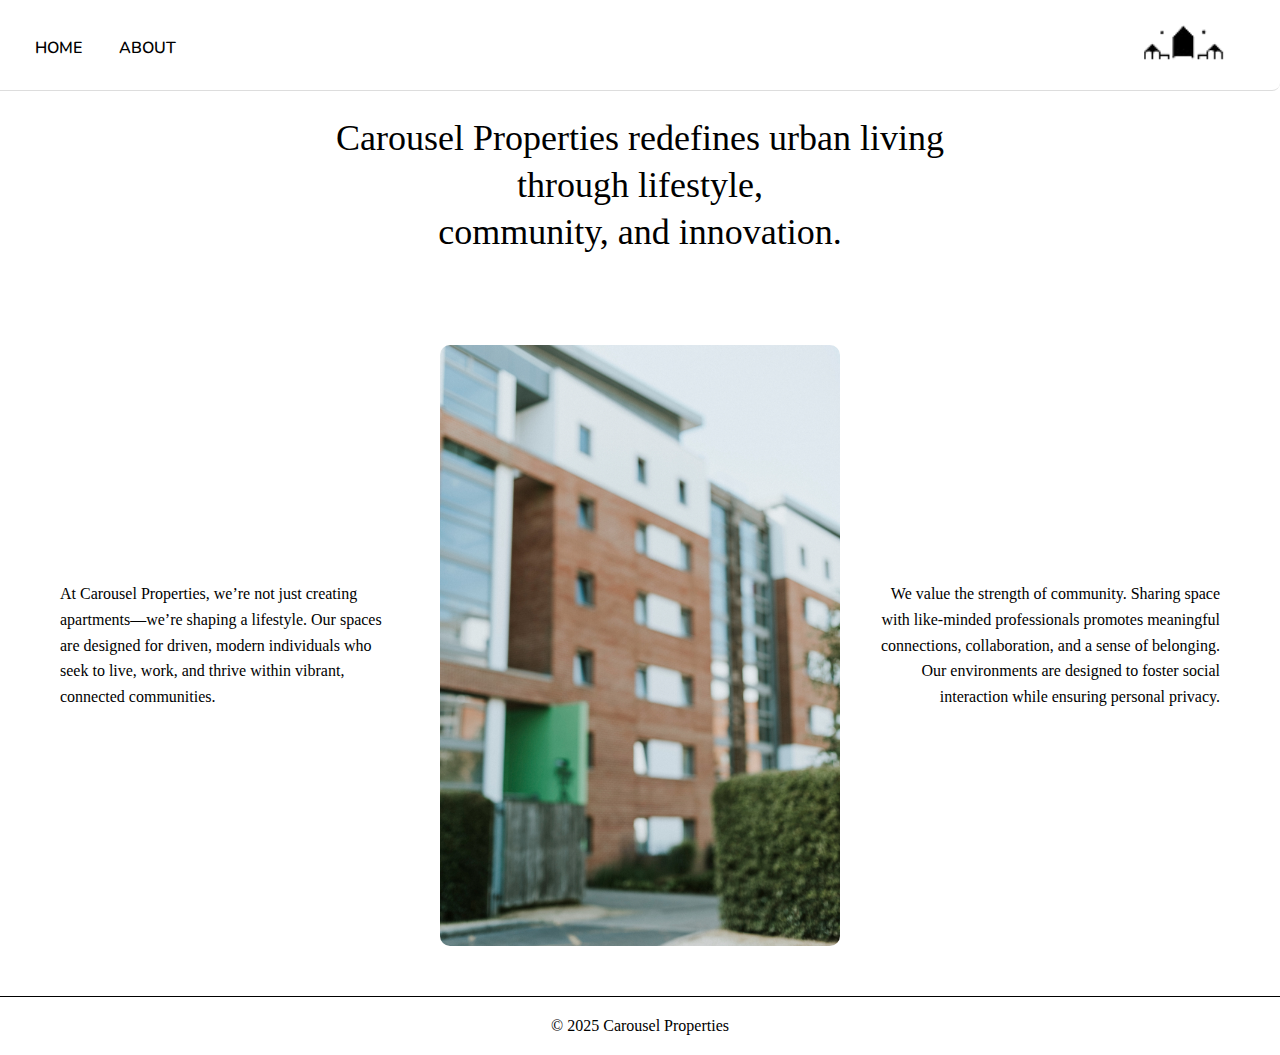
<file: about.html>
<!DOCTYPE html>
<html lang="en">

<head>
    <meta charset="UTF-8">
    <meta name="viewport" content="width=device-width, initial-scale=1.0">
    <title>Carousel Properties | About</title>
    <link rel="stylesheet" href="styles.css">
</head>

<body>
    <header>
        <nav class="aboutnav">
            <div class="navlinks">
                <a href="./">Home</a>
                <a href="./about.html">About</a>
            </div>
            <div class="logo">
                <img src="./images/DummyLogoInvertedNoBg.png" alt="Logo">
            </div>
        </nav>
    </header>

    <main class="about-main">
        <section class="hero">
            <h1>Carousel Properties redefines urban living <br> through lifestyle, <br> community, and innovation.</h1>
        </section>

        <section class="about-container">
            <div class="about-left">
                <p>
                    At Carousel Properties, we’re not just creating apartments—we’re shaping a lifestyle. Our spaces are
                    designed for driven, modern individuals who seek to live, work, and thrive within vibrant, connected
                    communities.
                </p>
            </div>

            <img src="./images/about-2.jpg" alt="Modern building" class="about-image">

            <div class="about-right">
                <p>
                    We value the strength of community. Sharing space with like-minded professionals promotes meaningful
                    connections, collaboration, and a sense of belonging. Our environments are designed to foster social
                    interaction while ensuring personal privacy.
                </p>
            </div>
        </section>


        <footer class="footer">
            <p>© 2025 Carousel Properties</p>
        </footer>

    </main>
</body>

</html>
</file>
<file: styles.css>
@import url('https://fonts.googleapis.com/css2?family=Nunito:ital,wght@0,200..1000;1,200..1000&family=Old+Standard+TT:ital,wght@0,400;0,700;1,400&family=Radley:ital@0;1&family=Young+Serif&display=swap');


* {
    margin: 0;
    padding: 0;
    box-sizing: border-box;
}

body {
    font-family: Nunito;
    text-align: center;
    min-height: 100vh;
    background-color: white;
    color: black;
}

/* Navbar */
nav {
    position: absolute;
    top: 20px;
    left: 20px;
    z-index: 10;
    background: rgba(0, 0, 0, 0.6);
    padding: 10px 20px;
    border-radius: 8px 0px 8px 0px;
    font-family: Nunito;
}

nav a {
    /* margin-right: 20px;
    color: white;*/
    font-size: 16px;
    color: white;
    text-transform: uppercase;
    font-weight: 600;
    text-decoration: none;
    padding: 10px 15px;
    transition: 0.9s;
}

nav a:hover {
    /* text-decoration: overline; */
    border-bottom: 1px solid;
}

/* Carousel */
.carousel-container {
    position: relative;
    width: 100vw;
    height: 90vh;
    overflow: hidden;
}

.carousel {
    display: flex;
    width: calc(100% * 5);
    height: 100%;
    transition: transform 1s ease-in-out;
}

.carousel img {
    width: 100vw;
    height: 100%;
    object-fit: cover;

}

.overlay {
    position: absolute;
    top: 0;
    left: 0;
    width: 100%;
    height: 100%;
    background: rgba(0, 0, 0, 0.3);
    display: flex;
    align-items: center;
    justify-content: center;
}

.text-image {
    position: absolute;
    max-width: 35%;
    height: auto;
    top: 50%;
    left: 50%;
    transform: translate(-50%, -50%);
}

/* Carousel Controls */
.prev,
.next {
    position: absolute;
    top: 50%;
    transform: translateY(-50%);
    background: rgba(255, 255, 255, 0.3);
    padding: 10px;
    cursor: pointer;
    font-size: 24px;
    border: none;
}

.prev {
    left: 10px;
}

.next {
    right: 10px;
}

/* Accordion */
.accordion-container {
    margin: 20px auto;
}

/* Accordion width adjustment based on screen size */
@media (min-width: 768px) {
    .accordion-container {
        width: 60%;
    }
}

@media (max-width: 767px) {
    .accordion-container {
        width: 80%;
    }
}

details {
    border: 3px solid #ddd;
    padding: 10px;
    border-radius: 5px;
    cursor: pointer;
    font-family: Nunito;
    text-transform: uppercase;
    /* color: white;
    background: linear-gradient(45deg, #ff7e5f, #feb47b); */
}

summary {
    font-size: 20px;
    font-weight: bold;
}

form {
    display: flex;
    flex-direction: column;
    gap: 20px;
    margin-top: 10px;
}

input,
select {
    padding: 8px;
    font-size: 16px;
    width: 100%;
}

button {
    padding: 10px;
    font-size: 18px;
    background: black;
    color: white;
    cursor: pointer;
    border: none;
}

button:hover {
    background: rgb(91, 90, 90);
}

.extratext {
    text-align: center;
    padding: 20px;
    width: 70%;
    margin: 10px auto;
}

/* Footer */

.footer {
    border-top: 1px solid #000000;
    text-align: center;
    padding: 20px 0;
    margin-top: auto;
    font-family: 'Georgia', serif;
}

/* About */

.aboutnav {
    display: flex;
    align-items: center;
    justify-content: space-between;
    padding: 20px;
    font-size: 24px;
    font-weight: bold;
    position: fixed;
    width: 100%;
    background-color: #ffffff;
    top: 0;
    left: 0;
    z-index: 1000;
    border-bottom: 1px solid #ddd;
}

.logo {
    display: flex;
    align-items: center;
    height: 50px;
    margin-left: auto;
    /* Adjust based on your navbar height */
}

.logo img {
    height: 100%;
    width: auto;
    max-height: 40px;
}

.aboutnav a {
    color: black;
}

.about-main {
    margin-top: 75px;
    font-family: 'Georgia', serif;
}

.hero {
    text-align: center;
    padding: 40px;
}

.hero h1 {
    font-size: 36px;
    font-weight: normal;
    line-height: 1.3;
    margin: auto;

}

.about-container {
    display: flex;
    align-items: center;
    justify-content: center;
    max-width: 1200px;
    margin: 0 auto;
    padding: 50px 20px;
    gap: 40px;
}

.about-left,
.about-right {
    width: 30%;
    font-size: 16px;
    line-height: 1.6;
    text-align: left;
}

.about-right {
    text-align: right !important;
}

.about-image {
    width: 35%;
    max-width: 400px;
    border-radius: 10px;
}

/* Responsive Design */
@media screen and (max-width: 1024px) {
    .about-container {
        gap: 20px;
    }

    .about-left,
    .about-right {
        width: 35%;
    }

    .about-image {
        width: 30%;
    }
}

@media screen and (max-width: 768px) {
    .about-container {
        flex-direction: column;
        text-align: center;
        gap: 20px;
    }

    .about-left,
    .about-right {
        width: 80%;
    }

    .about-image {
        width: 90%;
        max-width: 500px;
    }
}

@media screen and (max-width: 480px) {

    .about-left,
    .about-right {
        width: 100%;
    }

    .about-image {
        width: 100%;
    }
}
</file>
